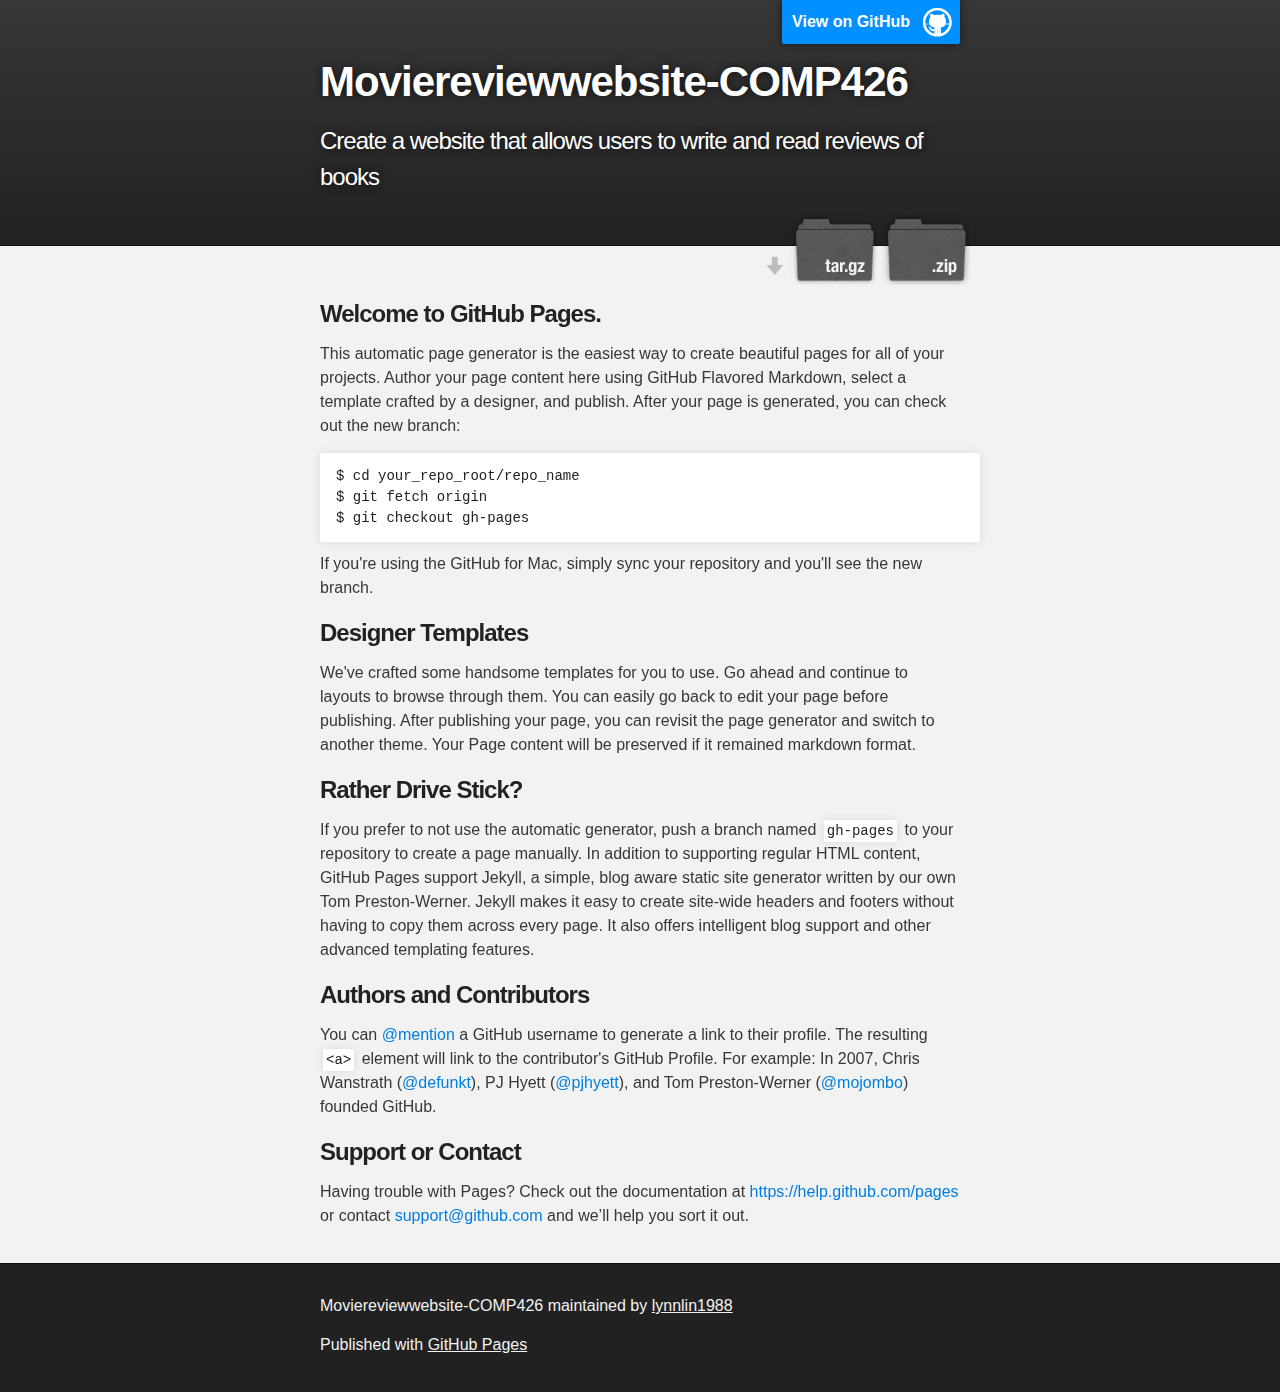
<file: index.html>
<!DOCTYPE html>
<html>

  <head>
    <meta charset='utf-8'>
    <meta http-equiv="X-UA-Compatible" content="chrome=1">
    <meta name="description" content="Moviereviewwebsite-COMP426 : Create a website that allows users to write and read reviews of books">

    <link rel="stylesheet" type="text/css" media="screen" href="stylesheets/stylesheet.css">

    <title>Moviereviewwebsite-COMP426</title>
  </head>

  <body>

    <!-- HEADER -->
    <div id="header_wrap" class="outer">
        <header class="inner">
          <a id="forkme_banner" href="https://github.com/lynnlin1988/MovieReviewWebsite">View on GitHub</a>

          <h1 id="project_title">Moviereviewwebsite-COMP426</h1>
          <h2 id="project_tagline">Create a website that allows users to write and read reviews of books</h2>

            <section id="downloads">
              <a class="zip_download_link" href="https://github.com/lynnlin1988/MovieReviewWebsite/zipball/master">Download this project as a .zip file</a>
              <a class="tar_download_link" href="https://github.com/lynnlin1988/MovieReviewWebsite/tarball/master">Download this project as a tar.gz file</a>
            </section>
        </header>
    </div>

    <!-- MAIN CONTENT -->
    <div id="main_content_wrap" class="outer">
      <section id="main_content" class="inner">
        <h3>
<a id="welcome-to-github-pages" class="anchor" href="#welcome-to-github-pages" aria-hidden="true"><span class="octicon octicon-link"></span></a>Welcome to GitHub Pages.</h3>

<p>This automatic page generator is the easiest way to create beautiful pages for all of your projects. Author your page content here using GitHub Flavored Markdown, select a template crafted by a designer, and publish. After your page is generated, you can check out the new branch:</p>

<pre><code>$ cd your_repo_root/repo_name
$ git fetch origin
$ git checkout gh-pages
</code></pre>

<p>If you're using the GitHub for Mac, simply sync your repository and you'll see the new branch.</p>

<h3>
<a id="designer-templates" class="anchor" href="#designer-templates" aria-hidden="true"><span class="octicon octicon-link"></span></a>Designer Templates</h3>

<p>We've crafted some handsome templates for you to use. Go ahead and continue to layouts to browse through them. You can easily go back to edit your page before publishing. After publishing your page, you can revisit the page generator and switch to another theme. Your Page content will be preserved if it remained markdown format.</p>

<h3>
<a id="rather-drive-stick" class="anchor" href="#rather-drive-stick" aria-hidden="true"><span class="octicon octicon-link"></span></a>Rather Drive Stick?</h3>

<p>If you prefer to not use the automatic generator, push a branch named <code>gh-pages</code> to your repository to create a page manually. In addition to supporting regular HTML content, GitHub Pages support Jekyll, a simple, blog aware static site generator written by our own Tom Preston-Werner. Jekyll makes it easy to create site-wide headers and footers without having to copy them across every page. It also offers intelligent blog support and other advanced templating features.</p>

<h3>
<a id="authors-and-contributors" class="anchor" href="#authors-and-contributors" aria-hidden="true"><span class="octicon octicon-link"></span></a>Authors and Contributors</h3>

<p>You can <a href="https://github.com/blog/821" class="user-mention">@mention</a> a GitHub username to generate a link to their profile. The resulting <code>&lt;a&gt;</code> element will link to the contributor's GitHub Profile. For example: In 2007, Chris Wanstrath (<a href="https://github.com/defunkt" class="user-mention">@defunkt</a>), PJ Hyett (<a href="https://github.com/pjhyett" class="user-mention">@pjhyett</a>), and Tom Preston-Werner (<a href="https://github.com/mojombo" class="user-mention">@mojombo</a>) founded GitHub.</p>

<h3>
<a id="support-or-contact" class="anchor" href="#support-or-contact" aria-hidden="true"><span class="octicon octicon-link"></span></a>Support or Contact</h3>

<p>Having trouble with Pages? Check out the documentation at <a href="https://help.github.com/pages">https://help.github.com/pages</a> or contact <a href="mailto:support@github.com">support@github.com</a> and we’ll help you sort it out.</p>
      </section>
    </div>

    <!-- FOOTER  -->
    <div id="footer_wrap" class="outer">
      <footer class="inner">
        <p class="copyright">Moviereviewwebsite-COMP426 maintained by <a href="https://github.com/lynnlin1988">lynnlin1988</a></p>
        <p>Published with <a href="https://pages.github.com">GitHub Pages</a></p>
      </footer>
    </div>

    

  </body>
</html>
</file>
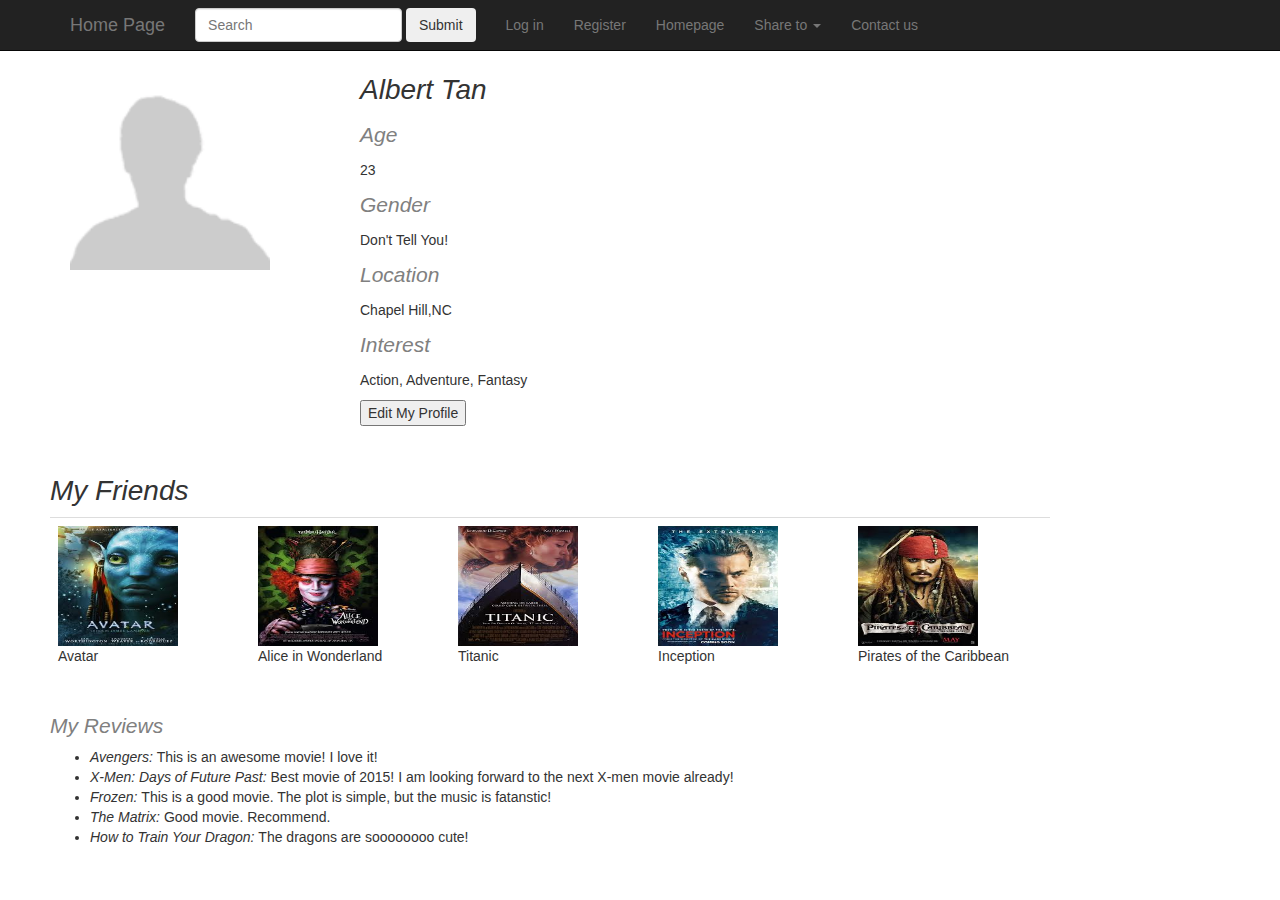
<file: PersonalPage/index.html>
<!DOCTYPE html>
<html>
<head>
	<meta name="viewport" content="width=device-width, initial-scale=1.0">
	<title>My Home Page</title>
	<link href="../css/bootstrap.min.css" rel="stylesheet">
	<link href="styles.css" rel="stylesheet">
		<script src="http://ajax.googleapis.com/ajax/libs/jquery/2.1.1/jquery.min.js"></script>
	<script src="../js/bootstrap.js"></script>
	<script src="http://www.cs.unc.edu/Courses/comp426-f14/jquery-1.11.1.js" type="text/javascript"></script>
	<script src="../js/bootstrap-tooltip.js"></script>
	<script src="../js/bootstrap-popover.js"></script>
	<script src="index.js" type="text/javascript"></script>

</head>

<body>

	<!-- Start of the navigation bar -->
	<div class="navbar navbar-inverse navbar-fixed-top"> 
		<div class="container">
			<div class="navbar-header">
				<a href="#" class="navbar-brand">Home Page</a>

				<form class="navbar-form navbar-left" role="search">
					<div class="form-group">
						<input type="text" class="form-control" placeholder="Search">
					</div>
					<button type="submit" class="btn btn-inverse">Submit</button>
				</form>

				<button class="navbar-toggle" data-toggle = "collapse" data-target=".navHeaderCollapse">
					<span class="sr-only">Toggle navigation</span>
					<span class="icon-bar"></span>
					<span class="icon-bar"></span>
					<span class="icon-bar"></span>
				</button>
			</div>

			<div class="collapse navbar-collapse navHeaderCollapse">

				<ul class="nav navbar-nav nvabar-right">
					<li><a href="#">Log in</a></li>
					<li><a href="#">Register</a></li>
					<li><a href="#">Homepage</a></li>
					<li class="dropdown">
						<a href="#" class="dropdown-toggle" data-toggle="dropdown">Share to <b class="caret"></b></a>
						<ul class="dropdown-menu">
							<li><a href="#">Google+</a></li>
							<li><a href="#">Facebook</a></li>
							<li><a href="#">Twitter</a></li>
							<li><a href="#">WeChat</a></li>
							<li><a href="#">Weibo</a></li>
						</ul>
					</li>
					<li><a href="#">Contact us</a></li>
				</ul>
			</div>
		</div>
	</div> 
	<!--End of navigation bar -->


	<div class="myprofile">
		<div class="mypic"><img src="img/no-profile-img.gif" alt="" class="intropic"></div>
		<div class="personalinfo">
			<p id="title">Albert Tan</p>
			<p class="header">Age</p><p id="age">23</p>
			<p class="header">Gender</p><p id="gender">Don't Tell You!</p>
			<p class="header">Location</p><p id="Writer">Chapel Hill,NC</p>
			<p class="header">Interest</p><p id="Tag">Action, Adventure,  Fantasy</p>
			<button>Edit My Profile</button>
		</div>
	</div>
	<!-- End of the personal information -->

	<!-- Start of the friend introduction -->
	<div  id="friends">
	<table class="table">
	 	<h1  id="title">My Friends</h1>
	 	<tbody id="friendprofile">
	 		<tr>
	 			<td id="imgtd"><img src="img/sample1.jpg" alt="" class="img-responsive" id="sample1"><span class="movieTitleInList">Avatar</span></td>
	 			<td id="imgtd"><img src="img/sample2.jpg" alt="" class="img-responsive" id="sample2"><span class="movieTitleInList">Alice in Wonderland</span></td>
	 			<td id="imgtd"><img src="img/sample3.jpg" alt="" class="img-responsive" id="sample3"><span class="movieTitleInList">Titanic</span></td>
	 			<td id="imgtd"> <img src="img/sample4.jpg" alt="" class="img-responsive" id="sample4"><span class="movieTitleInList">Inception</span></td>
	 			<td id="imgtd"><img src="img/sample5.jpg" alt="" class="img-responsive" id="sample5"><span class="movieTitleInList">Pirates of the Caribbean</span></td>	
	 		</tr>
	 	</tbody>
	 </table>
	</div>
	<!-- End of the friend introduction -->
	 <!-- Start of new reviews -->
	 <div id="myReviews">
	 	<h1 id="myReviewHeader">My Reviews</h1>
	 	<ul id="myReviewList">
	 		<li class="newReview"><span class="movieTitleInReview">Avengers: </span><span>This is an awesome movie! I love it!</span></li>
	 		<li class="newReview"><span class="movieTitleInReview">X-Men: Days of Future Past: </span><span>Best movie of 2015! I am looking forward to the next X-men movie already!</span></li>
	 		<li class="newReview"><span class="movieTitleInReview">Frozen: </span><span>This is a good movie. The plot is simple, but the music is fatanstic!</span></li>
	 		<li class="newReview"><span class="movieTitleInReview">The Matrix: </span><span>Good movie. Recommend.</span></li>
	 		<li class="newReview"><span class="movieTitleInReview">How to Train Your Dragon: </span><span>The dragons are soooooooo cute! </span></li>
	 	</ul>
	 </div>

</body>
</html>
</file>
<file: stylesheets/stylesheet.css>
/*******************************************************************************
Slate Theme for GitHub Pages
by Jason Costello, @jsncostello
*******************************************************************************/

@import url(pygment_trac.css);

/*******************************************************************************
MeyerWeb Reset
*******************************************************************************/

html, body, div, span, applet, object, iframe,
h1, h2, h3, h4, h5, h6, p, blockquote, pre,
a, abbr, acronym, address, big, cite, code,
del, dfn, em, img, ins, kbd, q, s, samp,
small, strike, strong, sub, sup, tt, var,
b, u, i, center,
dl, dt, dd, ol, ul, li,
fieldset, form, label, legend,
table, caption, tbody, tfoot, thead, tr, th, td,
article, aside, canvas, details, embed,
figure, figcaption, footer, header, hgroup,
menu, nav, output, ruby, section, summary,
time, mark, audio, video {
  margin: 0;
  padding: 0;
  border: 0;
  font: inherit;
  vertical-align: baseline;
}

/* HTML5 display-role reset for older browsers */
article, aside, details, figcaption, figure,
footer, header, hgroup, menu, nav, section {
  display: block;
}

ol, ul {
  list-style: none;
}

table {
  border-collapse: collapse;
  border-spacing: 0;
}

/*******************************************************************************
Theme Styles
*******************************************************************************/

body {
  box-sizing: border-box;
  color:#373737;
  background: #212121;
  font-size: 16px;
  font-family: 'Myriad Pro', Calibri, Helvetica, Arial, sans-serif;
  line-height: 1.5;
  -webkit-font-smoothing: antialiased;
}

h1, h2, h3, h4, h5, h6 {
  margin: 10px 0;
  font-weight: 700;
  color:#222222;
  font-family: 'Lucida Grande', 'Calibri', Helvetica, Arial, sans-serif;
  letter-spacing: -1px;
}

h1 {
  font-size: 36px;
  font-weight: 700;
}

h2 {
  padding-bottom: 10px;
  font-size: 32px;
  background: url('../images/bg_hr.png') repeat-x bottom;
}

h3 {
  font-size: 24px;
}

h4 {
  font-size: 21px;
}

h5 {
  font-size: 18px;
}

h6 {
  font-size: 16px;
}

p {
  margin: 10px 0 15px 0;
}

footer p {
  color: #f2f2f2;
}

a {
  text-decoration: none;
  color: #007edf;
  text-shadow: none;

  transition: color 0.5s ease;
  transition: text-shadow 0.5s ease;
  -webkit-transition: color 0.5s ease;
  -webkit-transition: text-shadow 0.5s ease;
  -moz-transition: color 0.5s ease;
  -moz-transition: text-shadow 0.5s ease;
  -o-transition: color 0.5s ease;
  -o-transition: text-shadow 0.5s ease;
  -ms-transition: color 0.5s ease;
  -ms-transition: text-shadow 0.5s ease;
}

a:hover, a:focus {text-decoration: underline;}

footer a {
  color: #F2F2F2;
  text-decoration: underline;
}

em {
  font-style: italic;
}

strong {
  font-weight: bold;
}

img {
  position: relative;
  margin: 0 auto;
  max-width: 739px;
  padding: 5px;
  margin: 10px 0 10px 0;
  border: 1px solid #ebebeb;

  box-shadow: 0 0 5px #ebebeb;
  -webkit-box-shadow: 0 0 5px #ebebeb;
  -moz-box-shadow: 0 0 5px #ebebeb;
  -o-box-shadow: 0 0 5px #ebebeb;
  -ms-box-shadow: 0 0 5px #ebebeb;
}

p img {
  display: inline;
  margin: 0;
  padding: 0;
  vertical-align: middle;
  text-align: center;
  border: none;
}

pre, code {
  width: 100%;
  color: #222;
  background-color: #fff;

  font-family: Monaco, "Bitstream Vera Sans Mono", "Lucida Console", Terminal, monospace;
  font-size: 14px;

  border-radius: 2px;
  -moz-border-radius: 2px;
  -webkit-border-radius: 2px;
}

pre {
  width: 100%;
  padding: 10px;
  box-shadow: 0 0 10px rgba(0,0,0,.1);
  overflow: auto;
}

code {
  padding: 3px;
  margin: 0 3px;
  box-shadow: 0 0 10px rgba(0,0,0,.1);
}

pre code {
  display: block;
  box-shadow: none;
}

blockquote {
  color: #666;
  margin-bottom: 20px;
  padding: 0 0 0 20px;
  border-left: 3px solid #bbb;
}


ul, ol, dl {
  margin-bottom: 15px
}

ul {
  list-style-position: inside;
  list-style: disc;
  padding-left: 20px;
}

ol {
  list-style-position: inside;
  list-style: decimal;
  padding-left: 20px;
}

dl dt {
  font-weight: bold;
}

dl dd {
  padding-left: 20px;
  font-style: italic;
}

dl p {
  padding-left: 20px;
  font-style: italic;
}

hr {
  height: 1px;
  margin-bottom: 5px;
  border: none;
  background: url('../images/bg_hr.png') repeat-x center;
}

table {
  border: 1px solid #373737;
  margin-bottom: 20px;
  text-align: left;
 }

th {
  font-family: 'Lucida Grande', 'Helvetica Neue', Helvetica, Arial, sans-serif;
  padding: 10px;
  background: #373737;
  color: #fff;
 }

td {
  padding: 10px;
  border: 1px solid #373737;
 }

form {
  background: #f2f2f2;
  padding: 20px;
}

/*******************************************************************************
Full-Width Styles
*******************************************************************************/

.outer {
  width: 100%;
}

.inner {
  position: relative;
  max-width: 640px;
  padding: 20px 10px;
  margin: 0 auto;
}

#forkme_banner {
  display: block;
  position: absolute;
  top:0;
  right: 10px;
  z-index: 10;
  padding: 10px 50px 10px 10px;
  color: #fff;
  background: url('../images/blacktocat.png') #0090ff no-repeat 95% 50%;
  font-weight: 700;
  box-shadow: 0 0 10px rgba(0,0,0,.5);
  border-bottom-left-radius: 2px;
  border-bottom-right-radius: 2px;
}

#header_wrap {
  background: #212121;
  background: -moz-linear-gradient(top, #373737, #212121);
  background: -webkit-linear-gradient(top, #373737, #212121);
  background: -ms-linear-gradient(top, #373737, #212121);
  background: -o-linear-gradient(top, #373737, #212121);
  background: linear-gradient(top, #373737, #212121);
}

#header_wrap .inner {
  padding: 50px 10px 30px 10px;
}

#project_title {
  margin: 0;
  color: #fff;
  font-size: 42px;
  font-weight: 700;
  text-shadow: #111 0px 0px 10px;
}

#project_tagline {
  color: #fff;
  font-size: 24px;
  font-weight: 300;
  background: none;
  text-shadow: #111 0px 0px 10px;
}

#downloads {
  position: absolute;
  width: 210px;
  z-index: 10;
  bottom: -40px;
  right: 0;
  height: 70px;
  background: url('../images/icon_download.png') no-repeat 0% 90%;
}

.zip_download_link {
  display: block;
  float: right;
  width: 90px;
  height:70px;
  text-indent: -5000px;
  overflow: hidden;
  background: url(../images/sprite_download.png) no-repeat bottom left;
}

.tar_download_link {
  display: block;
  float: right;
  width: 90px;
  height:70px;
  text-indent: -5000px;
  overflow: hidden;
  background: url(../images/sprite_download.png) no-repeat bottom right;
  margin-left: 10px;
}

.zip_download_link:hover {
  background: url(../images/sprite_download.png) no-repeat top left;
}

.tar_download_link:hover {
  background: url(../images/sprite_download.png) no-repeat top right;
}

#main_content_wrap {
  background: #f2f2f2;
  border-top: 1px solid #111;
  border-bottom: 1px solid #111;
}

#main_content {
  padding-top: 40px;
}

#footer_wrap {
  background: #212121;
}



/*******************************************************************************
Small Device Styles
*******************************************************************************/

@media screen and (max-width: 480px) {
  body {
    font-size:14px;
  }

  #downloads {
    display: none;
  }

  .inner {
    min-width: 320px;
    max-width: 480px;
  }

  #project_title {
  font-size: 32px;
  }

  h1 {
    font-size: 28px;
  }

  h2 {
    font-size: 24px;
  }

  h3 {
    font-size: 21px;
  }

  h4 {
    font-size: 18px;
  }

  h5 {
    font-size: 14px;
  }

  h6 {
    font-size: 12px;
  }

  code, pre {
    min-width: 320px;
    max-width: 480px;
    font-size: 11px;
  }

}
</file>
<file: PersonalPage/styles.css>
/* Start of the personal-info style */

.myprofile{
    position: relative;
    top: 70px;
    left: 20px;
    height:300px;
}

.mypic{
    position: relative;
    float:left;
    left: 50px;
    width: 240px;
    height:240px;
}

.intropic{
    width: 200px;
}


.personalinfo{
    position: relative;
    float:left;
    left: 100px;
    width: 300px;
}

.img-responsive{
    height: 120px;
    width: 120px;
}

#imgtd{
    width:150px;
}

/* End of the personal-info style */


/* Start of the friend style */
#friends{
    position: relative;
    top: 100px;
    left: 50px;
    float:left;
    width:1000px;
}

#title{
    font-size:200%;
    font-style: italic;
}

.header{
    font-size:150%;
    font-style:italic;
    color:gray;
}

/* End of the friend style */



#myReviews{
    width:1000px;
    position: relative;
    top: 100px;
    left: 50px;
    float:left;
}

#myReviewHeader{
    font-size: 150%;
    font-style: italic;;
    color: grey;
}

.movieTitleInReview{
    font-style: italic;
}
</file>
